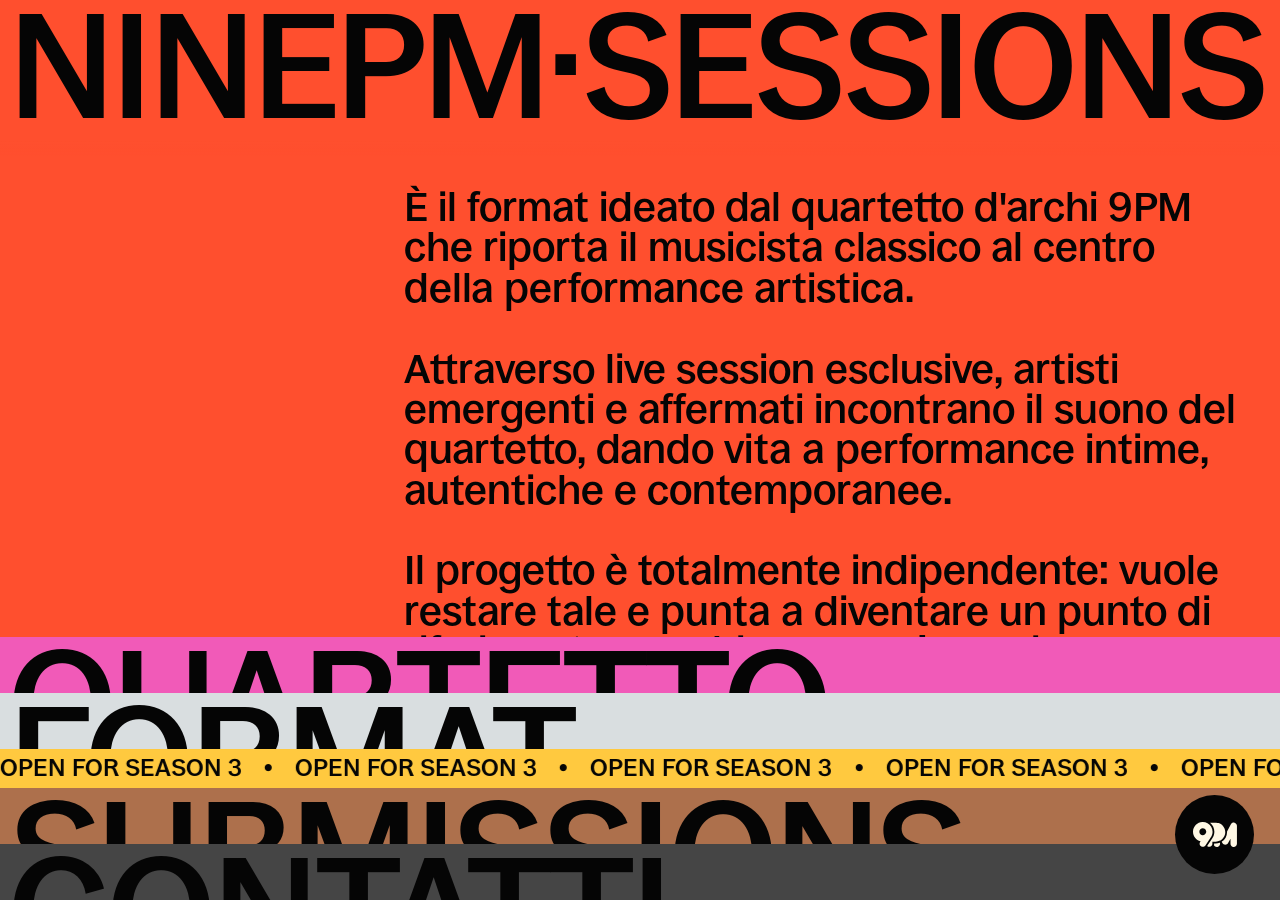
<file: index.html>
<!doctype html>
<html lang="it" data-intro="wait">
  <head>
    <meta charset="utf-8">
    <meta name="viewport" content="width=device-width, initial-scale=1">
    <meta name="theme-color" content="#ff4f2e">
    <title>NINEPMSESSIONS</title>
    <meta
      name="description"
      content="NINEPMSESSIONS: live session con artisti emergenti e affermati accompagnati da un quartetto d'archi."
    >
    <link rel="icon" type="image/x-icon" href="assets/favicon.ico?v=3" sizes="16x16 32x32 48x48 64x64">
    <link rel="icon" type="image/png" href="assets/favicon.png?v=3" sizes="512x512">
    <link rel="icon" type="image/svg+xml" href="assets/favicon.svg?v=3" sizes="any">
    <link rel="stylesheet" href="styles.css?v=20261125-autofill">
      <noscript><style>html[data-intro] .deck > section, html[data-intro] .site-menu { visibility: visible; }</style></noscript>
  </head>
  <body>
    <main class="deck" data-stack-mode="collapse-above" data-scroll-navigation="experimental" data-active="home" aria-label="Navigazione principale a schede">
      <section data-panel="home">
        <h1 class="panel-title">
          <button type="button" aria-expanded="true" aria-controls="content-home">
            <span>NINEPM·SESSIONS</span>
          </button>
        </h1>
        <div id="content-home" class="panel-content">
          <div data-split-row="body">
            <p>
              È il format ideato dal quartetto d'archi 9PM che riporta il
              musicista classico al centro della performance artistica.<br><br>
              Attraverso live session esclusive, artisti emergenti e affermati
              incontrano il suono del quartetto, dando vita a performance
              intime, autentiche e contemporanee.<br><br>
              Il progetto è totalmente indipendente: vuole restare tale e punta
              a diventare un punto di riferimento per chi cerca un’esperienza
              musicale vera, libera e curata.
            </p>
          </div>
        </div>
      </section>

      <section data-panel="quartetto">
        <h2 class="panel-title">
          <button type="button" aria-expanded="false" aria-controls="content-quartetto">
            <span>QUARTETTO</span>
          </button>
        </h2>
        <div id="content-quartetto" class="panel-content">
          <div data-split-row="body">
            <p>
              <span data-dot-line>Amalia Candido (Violino)</span><br>
              <span data-dot-line>Giulia Gentile (Violino)</span><br>
              <span data-dot-line>Lucielis Vasquez (Viola)</span><br>
              <span data-dot-line>Livia De Romanis (Cello)</span><br><br>
              Siamo quattro musiciste con una formazione classica, ma con una
              profonda curiosità per la sperimentazione. Da anni portiamo il
              quartetto d'archi fuori dai contesti abituali, accompagnando
              artisti e nuove scritture sonore.
            </p>
          </div>
          <div data-split-row="ruled">
            <p data-split-title>TEAM DI PRODUZIONE</p>
            <p>
              <span data-dot-line>Luca Capuano e Leonardo Gallo — Colorist</span><br>
              <span data-dot-line>Nicola Farina — Sound Engineer</span><br>
              <span data-dot-line>Chiara Panzera — Editor</span><br>
              <span data-dot-line>Gaetano Roselli — Graphic Designer</span><br><br>
              Ringraziamo anche tutti coloro che a vario titolo e almeno una
              volta ci hanno aiutato a realizzare questo format e tenerlo in
              piedi:
              <span data-dot-inline="outline">Mauro Arduini</span>
              <span data-dot-inline="outline">Gabriele Calanca</span>
            </p>
          </div>
        </div>
      </section>

      <section data-panel="format">
        <h2 class="panel-title">
          <button type="button" aria-expanded="false" aria-controls="content-format">
            <span>FORMAT</span>
          </button>
        </h2>
        <div id="content-format" class="panel-content">
          <div data-split-row="body">
            <p>
              9PM Sessions è una live session acustica, ma prima ancora è un
              momento di ascolto e scambio.<br><br>
              Registriamo tutto all’interno di un appartamento, in uno spazio
              intimo e raccolto per mantenere un senso di autenticità, lo stesso
              che cerchiamo nella musica.<br><br>
              Ogni sessione ospita un artista, invitato o selezionato attraverso
              le candidature, che propone un proprio brano originale, edito o
              inedito.<br><br>
              Insieme al quartetto, il brano prende una nuova forma acustica:
              un estratto o un’esecuzione integrale, secondo la formula concordata.<br><br>
              Non cerchiamo la performance perfetta, ma un momento vero,
              semplice.
            </p>
          </div>
        </div>
      </section>

      <section data-panel="submissions">
        <div
        aria-label="OPEN FOR SEASON 3"
        data-marquee-text="OPEN FOR SEASON 3"
      >
        <div aria-hidden="true"></div>
      </div>
        <h2 class="panel-title">
          <button type="button" aria-expanded="false" aria-controls="content-submissions">
            <span>SUBMISSIONS</span>
          </button>
        </h2>
        <div id="content-submissions" class="panel-content">
          <div data-split-row="body">
            <p>
              Ogni proposta viene valutata in relazione alla compatibilità con
              il format. L’invio non garantisce la partecipazione e una mancata
              selezione non rappresenta un giudizio sul valore del progetto.<br><br>
              Se la proposta è in linea con il format, ti ricontatteremo via
              email per approfondire i dettagli della produzione e le
              condizioni economiche.
            </p>
          </div>
          <div data-split-row="ruled" class="submission-section">
            <p data-split-title>FORM</p>
            <div class="submission-content">
            <!-- Per riaprire: data-submissions-open="true" e rimuovere disabled dal fieldset. -->
            <form id="submission-form" class="submission-form" novalidate data-submissions-open="true" action="https://api.web3forms.com/submit" method="POST">
              <input type="hidden" name="access_key" value="ea11a9a9-e865-4479-946a-2871b2d4c571">
              <input type="hidden" name="subject" value="9PM Sessions — Nuova candidatura">
              <input type="hidden" name="from_name" value="9PM Sessions — Candidature">
              <input type="checkbox" name="botcheck" class="submission-trap" tabindex="-1" aria-hidden="true">
              <fieldset>
                <legend class="submission-sr-only">Proponi il tuo brano</legend>
                <label class="submission-sr-only" for="artist-name">Nome cognome / progetto</label>
                <input id="artist-name" name="name" autocomplete="organization" required maxlength="150" placeholder="Nome cognome / progetto">
                <label class="submission-sr-only" for="artist-email">Email</label>
                <input id="artist-email" name="email" type="email" autocomplete="email" required maxlength="254" placeholder="Email">
                <label class="submission-sr-only" for="artist-phone">Numero telefonico / WhatsApp</label>
                <input id="artist-phone" name="telefono_whatsapp" type="tel" autocomplete="tel" required maxlength="40" placeholder="Numero telefonico / WhatsApp">
                <label class="submission-sr-only" for="song-link">Link d’ascolto — BRANO 1</label>
                <input id="song-link" name="ascolto" type="url" required maxlength="2000" placeholder="Link d’ascolto — BRANO 1">
                <div id="second-song" hidden>
                  <label class="submission-sr-only" for="song-link-2">Link d’ascolto — BRANO 2 (facoltativo)</label>
                  <input id="song-link-2" name="ascolto_2" type="url" maxlength="2000" placeholder="Link d’ascolto — BRANO 2" disabled>
                </div>
                <label class="submission-sr-only" for="artist-project">Raccontaci il progetto</label>
                <textarea id="artist-project" name="progetto" rows="1" required maxlength="3000" placeholder="Raccontaci il progetto"></textarea>
                <div id="other-links">
                  <label class="submission-sr-only" for="artist-links">Altri link</label>
                  <input id="artist-links" name="link_presskit" type="url" maxlength="2000" placeholder="Altri link">
                </div>
                <div id="band-choice" class="submission-field-row submission-choice-row" role="radiogroup" aria-labelledby="band-question" aria-required="true">
                  <span id="band-question" class="submission-choice-question">Sarai accompagnato da altri musicisti?</span>
                  <span class="submission-choice-options">
                    <label><input type="radio" name="accompagnato" value="Sì"><span>Sì</span></label>
                    <label><input type="radio" name="accompagnato" value="No"><span>No</span></label>
                  </span>
                </div>
                <div id="band-details" hidden>
                  <label class="submission-sr-only" for="band-members">Quanti saranno e cosa suoneranno? (max 4 musicisti)</label>
                  <textarea id="band-members" name="accompagnatori" rows="1" maxlength="1000" placeholder="Quanti saranno e cosa suoneranno? (max 4)" disabled></textarea>
                </div>
                <label class="submission-sr-only" for="artist-notes">Note — Esigenze o richieste particolari</label>
                <textarea id="artist-notes" name="note" rows="1" maxlength="3000" placeholder="Note — Esigenze o richieste particolari"></textarea>
                <button type="submit" class="submission-send" disabled>Invia candidatura</button>
              </fieldset>
              <p id="submission-result" class="submission-result" role="status" aria-live="polite" aria-atomic="true"></p>
              <noscript><p>Per inviare la candidatura è necessario attivare JavaScript.</p></noscript>
            </form>
              <aside class="submission-guidelines" aria-labelledby="guidelines-title">
                <h2 id="guidelines-title">Quick Guidelines</h2>
                <div class="guidelines-columns">
                  <div class="guidelines-column">
                    <div><span class="submission-number">01</span> <h3>Cosa proporre</h3> <p>Puoi proporre uno o al massimo due brani originali, editi o inediti. Inserisci un link per ciascun brano, possibilmente a una versione acustica: ci aiuta a capire come potrebbe suonare nella sessione.</p></div>
                    <div><span class="submission-number">02</span> <h3>Il materiale</h3> <p>Presentaci brevemente il progetto e aggiungi i riferimenti utili per farti conoscere: altri ascolti, social e press kit. Assicurati che i link siano accessibili.</p></div>
                    <div><span class="submission-number">03</span> <h3>I musicisti</h3> <p>Puoi partecipare da solo o accompagnato da altri musicisti, fino a un massimo di 4. In questo caso indicaci quanti saranno e cosa suoneranno.</p></div>
                  </div>
                  <div class="guidelines-column">
                    <div><span class="submission-number">04</span> <h3>Strumentazione</h3> <p>La sessione è interamente acustica: non sono ammessi strumenti elettrici o amplificati, come chitarra o basso elettrico. Non prevediamo l’uso della batteria né di sequenze o basi preregistrate, nemmeno sulla voce. Sono ammesse piccole percussioni a mano, come cajon, shaker o tamburello.</p></div>
                    <div><span class="submission-number">05</span> <h3>Note</h3> <p>Usa le note per segnalarci esigenze di pubblicazione, richieste particolari o altre informazioni utili per chi organizza la sessione.</p></div>
                  </div>
                </div>
              </aside>
            </div>
          </div>
        </div>
      </section>
      <section data-panel="colophon">
        <h2 class="panel-title">
          <button type="button" aria-expanded="false" aria-controls="content-colophon">
            <span>CONTATTI</span>
          </button>
        </h2>
        <div id="content-colophon" class="panel-content">
          <div data-split-row="lead" class="submission-section">
            <div class="submission-content collaboration-content">
              <div class="collaboration-form-column">
              <p class="collaboration-intro">Vuoi coinvolgere più artisti, proporre una collaborazione o immaginare qualcosa di diverso insieme a 9PM? Raccontaci la tua idea.</p>
              <form id="collaboration-form" class="submission-form" novalidate data-submissions-open="true" action="https://api.web3forms.com/submit" method="POST">
                <input type="hidden" name="access_key" value="9ce07ff8-1408-4aa0-a78e-c3026e9e3e9d">
                <input type="hidden" name="subject" value="9PM Sessions — Proposta di collaborazione">
                <input type="hidden" name="from_name" value="9PM Sessions — Collaborazioni">
                <input type="checkbox" name="botcheck" class="submission-trap" tabindex="-1" aria-hidden="true">
                <fieldset>
                  <legend class="submission-sr-only">Proposte di collaborazione</legend>
                  <label class="submission-sr-only" for="collab-name">Nome cognome / referente</label>
                  <input id="collab-name" name="name" type="text" autocomplete="name" required maxlength="254" placeholder="Nome cognome / referente">
                  <label class="submission-sr-only" for="collab-organization">Organizzazione / progetto</label>
                  <input id="collab-organization" name="organization" type="text" autocomplete="organization"  maxlength="254" placeholder="Organizzazione / progetto">
                  <label class="submission-sr-only" for="collab-email">Email</label>
                  <input id="collab-email" name="email" type="email" autocomplete="email" required maxlength="254" placeholder="Email">
                  <label class="submission-sr-only" for="collab-phone">Numero telefonico / WhatsApp</label>
                  <input id="collab-phone" name="phone" type="tel" autocomplete="tel" required maxlength="254" placeholder="Numero telefonico / WhatsApp">
                  <label class="submission-sr-only" for="collab-proposal">Raccontaci la tua proposta</label>
                  <textarea id="collab-proposal" name="proposta" rows="1" required maxlength="5000" placeholder="Raccontaci la tua proposta"></textarea>
                  <div id="collab-links-group">
                    <label class="submission-sr-only" for="collab-links">Link utili</label>
                    <input id="collab-links" name="link_utili" type="url" maxlength="2000" placeholder="Link utili">
                  </div>
                  <button type="submit" class="submission-send" disabled>Invia proposta</button>
                </fieldset>
                <p class="submission-result" role="status" aria-live="polite" aria-atomic="true"></p>
                <noscript><p>Per inviare la proposta è necessario attivare JavaScript.</p></noscript>
              </form>
              </div>
            </div>
          </div>
          <footer class="site-footer" aria-label="Contatti e crediti">
            <div class="footer-main">
            <div class="footer-logos">
              <img src="assets/9pm-sessions.svg" alt="9PM Sessions" width="188" height="142">
              <img src="assets/9pm-string-quartet.svg" alt="9PM String Quartet" width="171" height="132">
            </div>
            <div class="footer-information">
              <div>
                <p>Roma, Italia</p>
                <a href="mailto:9pmsessions@gmail.com">9pmsessions@gmail.com</a>
                <p><a href="tel:+393291315294">+39 329 1315294</a> — <span class="keep-together">Giulia Gentile</span></p>
              </div>
                <nav class="footer-socials" aria-label="Social 9PM">
                  <p>IG: <a href="https://www.instagram.com/9pm_sessions/" target="_blank" rel="noopener noreferrer">@9pm_sessions</a></p>
                  <p>YT: <a href="https://www.youtube.com/@9pmSessions" target="_blank" rel="noopener noreferrer">9pmSessions</a></p>
                </nav>
            </div>
            </div>
            <div class="footer-technical">
              <p class="footer-copyright">© 2026 9PM Sessions — Tutti i diritti riservati.</p>
              <p class="footer-design">Disegnato e sviluppato da <a data-design-credit href="https://www.instagram.com/gqetano/" target="_blank" rel="noopener noreferrer">Gaetano Roselli</a></p>
            </div>
          </footer>
        </div>
      </section>
    </main>


    <!-- Menu: il tondo 9PM apre l'elenco delle sezioni. -->
    <nav class="site-menu" data-site-menu aria-label="Sezioni del sito">
      <ul class="site-menu-list" id="site-menu-list">
        <li><button type="button" data-menu-target="home">Home</button></li>
        <li><button type="button" data-menu-target="quartetto">Quartetto</button></li>
        <li><button type="button" data-menu-target="format">Format</button></li>
        <li><button type="button" data-menu-target="submissions" class="site-menu-highlight">Submissions</button></li>
        <li><button type="button" data-menu-target="colophon">Contatti</button></li>
      </ul>
      <button type="button" class="site-menu-toggle" data-site-menu-toggle aria-controls="site-menu-list" aria-expanded="false" aria-label="Apri il menu">
        <img src="assets/9pm_logo.svg" alt="" aria-hidden="true">
      </button>
    </nav>

    <script src="submissions.js?v=form-20261123-2"></script>
    <script src="script.js?v=20261123-intro"></script>
    <script data-goatcounter="https://9pmsessions.goatcounter.com/count"
            async src="https://gc.zgo.at/count.js"></script>
  </body>
</html>
</file>
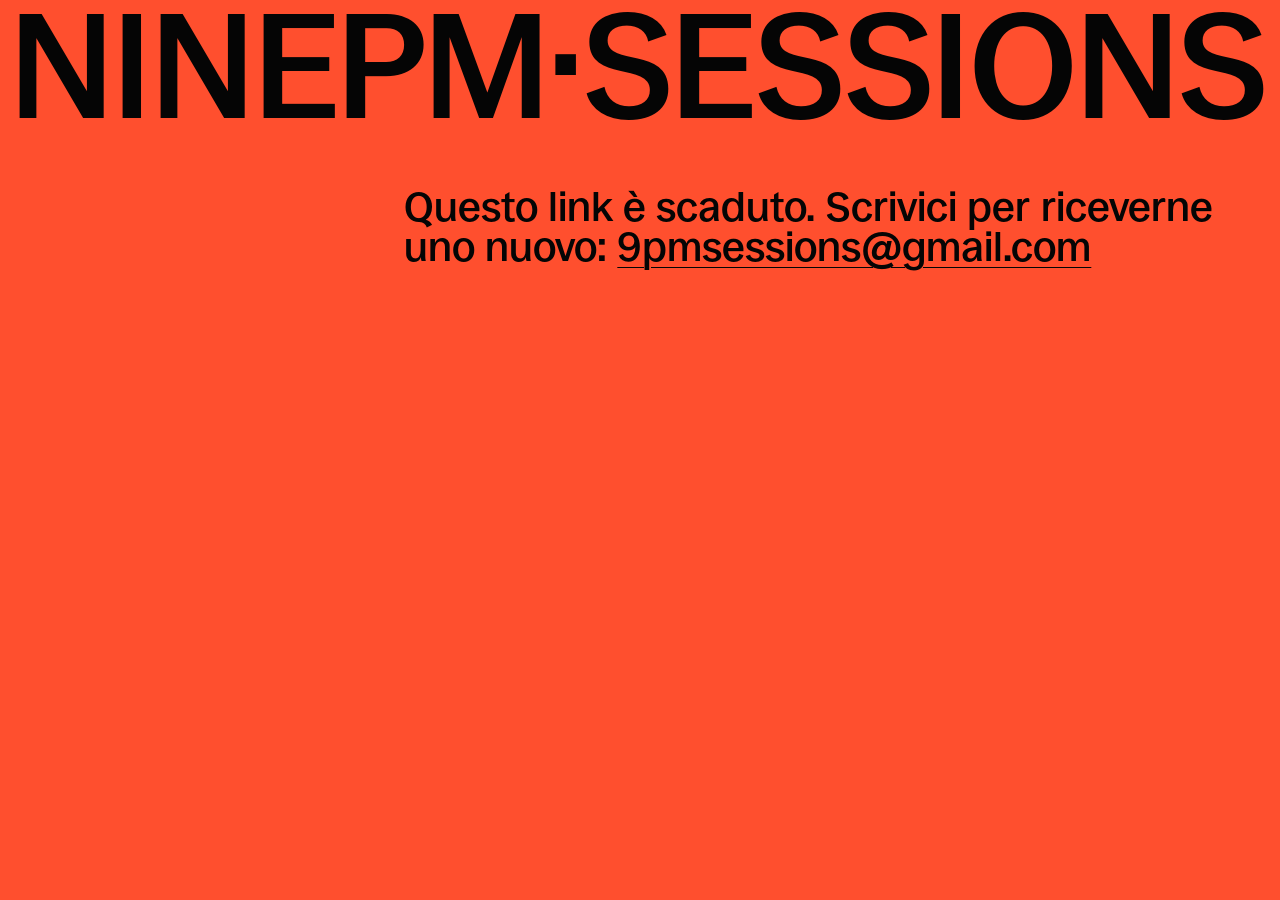
<file: contributo-4tlwp7/index.html>
<!doctype html>
<html data-intro="wait" lang="it">
  <head>
    <meta charset="utf-8">
    <meta name="viewport" content="width=device-width, initial-scale=1">
    <meta name="theme-color" content="#ff4f2e">
    <!-- Side B: pagina riservata, non collegata dal sito e da non indicizzare. -->
    <meta name="robots" content="noindex, nofollow, noarchive">
    <title>NINEPMSESSIONS — Side B</title>
    <link rel="icon" type="image/x-icon" href="../assets/favicon.ico?v=3" sizes="16x16 32x32 48x48 64x64">
    <link rel="icon" type="image/png" href="../assets/favicon.png?v=3" sizes="512x512">
    <link rel="icon" type="image/svg+xml" href="../assets/favicon.svg?v=3" sizes="any">
    <link rel="stylesheet" href="../styles.css?v=20261125-autofill">
    <link rel="stylesheet" href="../agenda.css?v=20261125-caricamento">
    <style>
      /* Side B: stesso meccanismo del sito (styles.css + script.js), sezioni e colori propri. */
      /* Home nell'arancione del sito; le altre in scala di grigi, dal più chiaro al più scuro. */
      .side-b {
        --contributo-row: calc(var(--closed-row) + var(--contributo-banner-height, 0px));
        --agenda-row: calc(var(--closed-row) + var(--agenda-banner-height, 0px));
        --liberatorie-row: calc(var(--closed-row) + var(--liberatorie-banner-height, 0px));
        grid-template-rows:
          var(--home-row)
          var(--contributo-row)
          var(--agenda-row)
          var(--liberatorie-row);
      }
      .side-b[data-active="contributo"] { --contributo-row: 1fr; }
      .side-b[data-active="agenda"] { --agenda-row: 1fr; }
      .side-b[data-active="liberatorie"] { --liberatorie-row: 1fr; }
      .side-b [data-panel="contributo"] { --panel-color: #d4d4d4; }
      .side-b [data-panel="agenda"] { --panel-color: #b1b1b1; }
      .side-b [data-panel="liberatorie"] { --panel-color: #8f8f8f; }
      .side-b:not([data-panel-drag]):not([data-active="contributo"]):has([data-panel="contributo"]:not([data-peek-dismissed]) > .panel-title > button:focus-visible) { --contributo-row: calc(var(--peek-row) + var(--contributo-banner-height, 0px)); }
      .side-b:not([data-panel-drag]):not([data-active="agenda"]):has([data-panel="agenda"]:not([data-peek-dismissed]) > .panel-title > button:focus-visible) { --agenda-row: calc(var(--peek-row) + var(--agenda-banner-height, 0px)); }
      .side-b:not([data-panel-drag]):not([data-active="liberatorie"]):has([data-panel="liberatorie"]:not([data-peek-dismissed]) > .panel-title > button:focus-visible) { --liberatorie-row: calc(var(--peek-row) + var(--liberatorie-banner-height, 0px)); }
      @media (hover: hover) {
        .side-b:not([data-panel-drag]):not([data-active="contributo"]):has([data-panel="contributo"]:not([data-peek-dismissed]):hover) { --contributo-row: calc(var(--peek-row) + var(--contributo-banner-height, 0px)); }
        .side-b:not([data-panel-drag]):not([data-active="agenda"]):has([data-panel="agenda"]:not([data-peek-dismissed]):hover) { --agenda-row: calc(var(--peek-row) + var(--agenda-banner-height, 0px)); }
        .side-b:not([data-panel-drag]):not([data-active="liberatorie"]):has([data-panel="liberatorie"]:not([data-peek-dismissed]):hover) { --liberatorie-row: calc(var(--peek-row) + var(--liberatorie-banner-height, 0px)); }
      }

      .offer-small { font-size: var(--form-font-size); line-height: 1.2; }
      .offer-package { grid-column: 2; min-width: 0; }
      /* Pacchetto: frase, voci, prezzo in grande a destra, note in fondo. */
      .offer-intro { margin: 0.35em 0 0.9rem; }
      .offer-price { margin: 1rem 0 0; line-height: 1; text-align: right; white-space: nowrap; }
      .offer-list { margin: 0; padding: 0; list-style: none; border-top: 1px solid currentColor; }
      .offer-list > div, .offer-list > li {
        display: grid;
        grid-template-columns: minmax(0, 42fr) minmax(0, 58fr);
        column-gap: 0.75rem;
        padding: 0.45rem 0;
        border-bottom: 1px solid currentColor;
      }
      .offer-list dt, .offer-list .offer-muted { opacity: var(--form-muted-opacity); }
      .offer-list dd { margin: 0; }
      .offer-notes { margin: clamp(3rem, 8vw, 6rem) 0 0; }
      .offer-notes p { margin: 0; }
      .offer-notes p + p { margin-top: 0.6rem; }
      .offer-photos {
        grid-column: 2;
        display: grid;
        grid-template-columns: repeat(3, minmax(0, 1fr));
        gap: 0.75rem;
        margin: 0;
      }
      .offer-photos > * {
        aspect-ratio: 4 / 5;
        margin: 0;
        display: grid;
        place-items: center;
        border: 1px solid currentColor;
        text-align: center;
      }
      .offer-photos img { width: 100%; height: 100%; object-fit: cover; border: 0; }
      /* Link non valido o scaduto: la home del Side B da sola, tutta arancione. */
      .side-b-expired { grid-template-rows: 1fr; }
      .side-b-expired[hidden] { display: none; }
      .panel-content a { color: inherit; text-underline-offset: 0.15em; text-decoration-thickness: 1px; }

      @media (max-width: 720px) {
        .offer-package, .offer-photos { grid-column: auto; }
        .offer-photos { grid-template-columns: repeat(2, minmax(0, 1fr)); }
      }
    </style>
      <noscript><style>html[data-intro] .deck > section, html[data-intro] .site-menu { visibility: visible; }</style></noscript>
  </head>
  <body>
    <!-- Il contenuto del Side B è cifrato (tools/side-b.mjs): si apre solo con la
         chiave nel link (#chiave) e fino alla scadenza. Altrimenti resta questo avviso. -->
    <main class="deck side-b side-b-expired" data-side-b-gate hidden data-scroll-navigation="experimental" data-active="home" aria-label="Link scaduto">
      <section data-panel="home">
        <h1 class="panel-title">
          <button type="button" aria-expanded="true" aria-controls="content-home">
            <span>NINEPM·SESSIONS</span>
          </button>
        </h1>
        <div id="content-home" class="panel-content">
          <div data-split-row="body">
            <p>
              Questo link è scaduto. Scrivici per riceverne uno nuovo:
              <a href="mailto:9pmsessions@gmail.com">9pmsessions@gmail.com</a>
            </p>
          </div>
        </div>
      </section>
    </main>
    <!-- side-b:payload -->
    <script type="application/octet-stream" id="side-b-payload">cc68jZPEa7gVtrwb.[base64]</script>
    <!-- /side-b:payload -->

    <script>
      (async function () {
        const gate = document.querySelector("[data-side-b-gate]");
        const bytes = (text) => Uint8Array.from(atob(text.replace(/-/g, "+").replace(/_/g, "/")), (c) => c.charCodeAt(0));
        const load = (src) => new Promise((resolve, reject) => {
          const script = document.createElement("script");
          script.src = src;
          script.onload = resolve;
          script.onerror = reject;
          document.body.append(script);
        });
        // Link non valido: si mostra la home "link scaduto", con lo stesso script del sito.
        const closed = () => {
          gate.hidden = false;
          load("../script.js?v=20261123-intro");
        };
        try {
          const key = location.hash.slice(1);
          const block = document.getElementById("side-b-payload");
          if (!/^[0-9a-f]{64}$/i.test(key) || !block || !window.crypto || !crypto.subtle) return closed();
          const [iv, data] = block.textContent.trim().split(".").map(bytes);
          const raw = Uint8Array.from(key.match(/../g), (pair) => parseInt(pair, 16));
          const cryptoKey = await crypto.subtle.importKey("raw", raw, "AES-GCM", false, ["decrypt"]);
          const plain = await crypto.subtle.decrypt({ name: "AES-GCM", iv }, cryptoKey, data);
          const payload = JSON.parse(new TextDecoder().decode(plain));
          const today = new Date();
          const todayKey = `${today.getFullYear()}-${String(today.getMonth() + 1).padStart(2, "0")}-${String(today.getDate()).padStart(2, "0")}`;
          if (todayKey > payload.expires) return closed();
          const template = document.createElement("template");
          template.innerHTML = payload.html;
          // Gli script dentro il contenuto vanno ricreati per essere eseguiti.
          template.content.querySelectorAll("script").forEach((old) => {
            const fresh = document.createElement("script");
            fresh.textContent = old.textContent;
            old.replaceWith(fresh);
          });
          gate.replaceWith(template.content);
          await load("../script.js?v=20261123-intro");
          await load("../agenda.js?v=20261125-caricamento");
        } catch (error) {
          closed();
        }
      })();
    </script>
    <script data-goatcounter="https://9pmsessions.goatcounter.com/count"
            async src="https://gc.zgo.at/count.js"></script>
  </body>
</html>
</file>
<file: styles.css>
@font-face {
  font-family: "Ronzino";
  src: url("assets/fonts/Ronzino-Medium.woff2") format("woff2");
  font-style: normal;
  font-weight: 500;
  font-display: swap;
}

:root {
  --black: #050505;
  --home: #ff4f2e;
  --quartetto: #f15ab8;
  --format: #d9dee0;
  --submissions: #ad704c;
  --label-size: 10vw;
  --strip-ratio: 0.37;
  --strip-height: calc(var(--label-size) * var(--strip-ratio));
  --peek-height: calc(var(--label-size) * 0.88);
  --marquee-height: clamp(1.35rem, calc(var(--label-size) * 0.32), 2.45rem);
  --marquee-duration: 40000ms;
  --content-top: calc(var(--label-size) * 1.24);
  --content-font-size: clamp(1.279rem, calc(var(--label-size) * 0.39), 2.574rem);
  --content-left: 20px;
  --content-width: calc(100vw - 40px);
  --split-gap: 20px;
  --split-left: 30fr;
  --split-right: 70fr;
  --title-margin: clamp(0.224rem, 0.6vw, 0.52rem);
  --title-padding-bottom: calc(var(--title-margin) * 1.6);
  --title-line-height: 0.78;
  --title-fade-height: clamp(1rem, calc(var(--label-size) * 0.12), 2rem);
  --ease: cubic-bezier(0.16, 1, 0.3, 1);
  --panel-duration: 700ms;
  --form-font-size: clamp(1rem, 1.35vw, 1.2rem);
  --form-muted-opacity: 0.5;
}

* {
  box-sizing: border-box;
  scrollbar-width: none;
}

*::-webkit-scrollbar {
  display: none;
}

html {
  background: var(--home);
  height: 100%;
  overscroll-behavior: none;
}

body {
  --page-background: var(--home);

  height: 100%;
  overscroll-behavior: none;

  margin: 0;
  background: var(--page-background);
  color: var(--black);
  font-family: "Ronzino", Arial, Helvetica, sans-serif;
  font-kerning: normal;
  font-variant-ligatures: common-ligatures contextual discretionary-ligatures;
  font-feature-settings:
    "kern" 1,
    "liga" 1,
    "clig" 1,
    "calt" 1,
    "dlig" 1;
  text-rendering: optimizeLegibility;
  overflow: hidden;
}

button {
  font: inherit;
}

.deck {
  --closed-row: calc(var(--strip-height) + 0rem);
  --peek-row: calc(var(--peek-height) + 0rem);
  --home-row: calc(var(--closed-row) + var(--home-banner-height, 0px));
  --quartetto-row: calc(var(--closed-row) + var(--quartetto-banner-height, 0px));
  --format-row: calc(var(--closed-row) + var(--format-banner-height, 0px));
  --submissions-row: calc(var(--closed-row) + var(--submissions-banner-height, 0px));
  --colophon-row: calc(var(--closed-row) + var(--colophon-banner-height, 0px));

  display: grid;
  grid-template-rows:
    var(--home-row)
    var(--quartetto-row)
    var(--format-row)
    var(--submissions-row)
    var(--colophon-row);
  height: 100svh;
  min-height: 22rem;
  overflow: hidden;
  overscroll-behavior: none;
  background: var(--page-background);
  transition: grid-template-rows var(--panel-duration) var(--ease);
  will-change: grid-template-rows;
}

.deck[data-active="home"] {
  --home-row: 1fr;
}

.deck[data-active="quartetto"] {
  --quartetto-row: 1fr;
}

.deck[data-active="format"] {
  --format-row: 1fr;
}

.deck[data-active="submissions"] {
  --submissions-row: 1fr;
}

.deck[data-active="colophon"] {
  --colophon-row: 1fr;
}

.deck:not([data-panel-drag]):not([data-active="home"]):has([data-panel="home"]:not([data-peek-dismissed]) > .panel-title > button:focus-visible) {
  --home-row: calc(var(--peek-row) + var(--home-banner-height, 0px));
}

.deck:not([data-panel-drag]):not([data-active="quartetto"]):has([data-panel="quartetto"]:not([data-peek-dismissed]) > .panel-title > button:focus-visible) {
  --quartetto-row: calc(var(--peek-row) + var(--quartetto-banner-height, 0px));
}

.deck:not([data-panel-drag]):not([data-active="format"]):has([data-panel="format"]:not([data-peek-dismissed]) > .panel-title > button:focus-visible) {
  --format-row: calc(var(--peek-row) + var(--format-banner-height, 0px));
}

.deck:not([data-panel-drag]):not([data-active="submissions"]):has([data-panel="submissions"]:not([data-peek-dismissed]) > .panel-title > button:focus-visible) {
  --submissions-row: calc(var(--peek-row) + var(--submissions-banner-height, 0px));
}

.deck:not([data-panel-drag]):not([data-active="colophon"]):has([data-panel="colophon"]:not([data-peek-dismissed]) > .panel-title > button:focus-visible) {
  --colophon-row: calc(var(--peek-row) + var(--colophon-banner-height, 0px));
}

.deck[data-submission-nudge="true"] > [data-panel="submissions"] {
  z-index: 4;
  height: calc(100% + var(--submission-nudge-height, 0px));
  transform: translateY(calc(-1 * var(--submission-nudge-height, 0px)));
  overflow: hidden;
  will-change: height, transform;
}
/* Il colophon resta sopra Submissions: copre il filetto anti-fessura (che altrimenti
   finirebbe sul suo titolo come una barretta marrone) senza riaprire la fessura. */
.deck[data-submission-nudge="true"] > [data-panel="colophon"] { z-index: 5; }
.deck[data-submission-nudge="true"] #content-submissions { visibility: hidden; }

.deck > section {
  overflow-anchor: none;
  position: relative;
  min-height: 0;
  overflow: hidden;
  overscroll-behavior: none;
  background: var(--panel-color);
  /* Le altezze delle sezioni non sono sempre a pixel interi: tra una sezione e la
     successiva poteva restare una riga sottile del fondo arancione. Il colore della
     sezione scende di qualche pixel sotto la successiva e copre la fessura. */
  box-shadow: 0 3px 0 0 var(--panel-color);
}

.deck > section:has(> .panel-title > button[aria-expanded="true"]) {
  overflow-x: hidden;
  overflow-y: auto;
  overscroll-behavior-y: none;
}

/* Barra di scorrimento della sezione aperta: disegnata da script.js
   (updateScrollBar), mostra dove ci si trova e quando il testo è finito. */
.scroll-bar {
  position: sticky;
  top: var(--scroll-bar-top, 0px);
  z-index: 2;
  height: 0;
  pointer-events: none;
  opacity: 0;
  transition: opacity 420ms var(--ease);
}

/* Compare solo mentre si scorre, quando si apre la sezione o col mouse
   vicino al bordo destro; poi sparisce da sola (data-awake, da script.js). */
.deck > section:has(> .panel-title > button[aria-expanded="true"]) > .scroll-bar[data-visible="true"][data-awake="true"] {
  opacity: 1;
  transition-duration: 120ms;
}

.scroll-bar > span {
  position: absolute;
  top: 0;
  right: 5px;
  width: 10px;
  height: var(--scroll-bar-track, 0px);
  background: linear-gradient(currentColor, currentColor) center / 1px 100% no-repeat;
}

.scroll-bar > span::after {
  content: "";
  position: absolute;
  top: 0;
  right: 0;
  left: 0;
  /* Durante il rimbalzo di fine testo la barra si schiaccia contro il bordo,
     come su iPhone: --scroll-bar-squash la accorcia, --scroll-bar-squash-shift
     la tiene attaccata al fondo (da script.js). */
  height: calc(var(--scroll-bar-thumb, 0px) - var(--scroll-bar-squash, 0px));
  background: currentColor;
  transform: translateY(calc(var(--scroll-bar-offset, 0px) + var(--scroll-bar-squash-shift, 0px)));
}

[data-panel="home"] {
  --panel-color: var(--home);
}

[data-panel="quartetto"] {
  --panel-color: var(--quartetto);
}

[data-panel="format"] {
  --panel-color: var(--format);
}

[data-panel="submissions"] {
  --panel-color: var(--submissions);
}

[data-panel="colophon"] {
  --panel-color: #454545;
}

/* Il titolo è un vero heading (h1 per NINEPM·SESSIONS, h2 per le sezioni);
   il bottone al suo interno apre e chiude la sezione. */
.deck > section > .panel-title {
  position: sticky;
  top: var(--panel-banner-height, 0px);
  z-index: 2;
  display: block;
  margin: 0;
  font: inherit;
}

.deck > section > .panel-title > button {
  position: relative;
  display: block;
  width: 100%;
  margin: 0;
  padding: 0;
  border: 0;
  color: inherit;
  background: var(--panel-color);
  text-align: left;
  cursor: pointer;
  /* Il titolo si clicca ma non si seleziona: niente evidenziazione al doppio clic o al tocco. */
  user-select: none;
  -webkit-user-select: none;
  -webkit-tap-highlight-color: transparent;
  touch-action: manipulation;
}

.deck > section > .panel-title > button:focus-visible {
  outline: 0.18rem solid var(--black);
  outline-offset: -0.28rem;
}

.deck > section > .panel-title > button[aria-expanded="true"]::after {
  content: "";
  position: absolute;
  right: 0;
  bottom: calc(-1 * var(--title-fade-height));
  left: 0;
  height: var(--title-fade-height);
  pointer-events: none;
  background: linear-gradient(
    to bottom,
    var(--panel-color) 0%,
    var(--panel-color) 18%,
    transparent 100%
  );
}

.deck > section > .panel-title > button > span {
  display: inline-block;
  max-width: none;
  overflow: visible;
  padding: var(--title-margin) var(--title-margin) var(--title-padding-bottom);
  color: inherit;
  font-size: var(--label-size);
  font-weight: 500;
  letter-spacing: -0.02em;
  line-height: var(--title-line-height);
  text-transform: uppercase;
  white-space: nowrap;
}

.panel-content {
  position: relative;
  z-index: 1;
  width: var(--content-width);
  margin-top: max(
    0rem,
    calc(
      var(--content-top) - (var(--label-size) * var(--title-line-height)) -
        var(--title-margin) - var(--title-padding-bottom)
    )
  );
  margin-left: var(--content-left);
  overflow: visible;
  padding-right: 0.35rem;
  padding-bottom: 1rem;
  font-size: var(--content-font-size);
  font-weight: 500;
  letter-spacing: 0;
  line-height: 0.98;
  pointer-events: none;
}

/* "~" e non "+": tra titolo e contenuto c'è la barra di scorrimento. */
.deck > section > .panel-title:has(> button[aria-expanded="true"]) ~ .panel-content {
  pointer-events: auto;
}

#content-quartetto [data-dot-line] {
  display: inline-grid;
  grid-template-columns: 1cap minmax(0, 1fr);
  column-gap: 0.18em;
  align-items: baseline;
  width: 100%;
  vertical-align: baseline;
}

#content-quartetto [data-dot-inline] {
  display: inline-grid;
  grid-template-columns: 1cap auto;
  column-gap: 0.18em;
  align-items: baseline;
  white-space: nowrap;
}

#content-quartetto [data-dot-line]::before,
#content-quartetto [data-dot-inline]::before {
  content: "";
  width: 1cap;
  height: 1cap;
  border-radius: 50%;
  background: currentColor;
}

#content-quartetto [data-dot-inline="outline"]::before {
  border: 1px solid currentColor;
  background: transparent;
}

.panel-content > [data-split-row] {
  display: grid;
  grid-template-columns: minmax(0, var(--split-left)) minmax(0, var(--split-right));
  align-items: start;
  column-gap: var(--split-gap);
  margin-top: 0;
}

.panel-content > [data-split-row="body"] > p {
  grid-column: 2;
}

.panel-content > [data-split-row] + [data-split-row] {
  margin-top: 1.05em;
}

.panel-content > [data-split-row="ruled"] {
  padding-top: 0.16em;
  border-top: 1px solid currentColor;
}

.panel-content > [data-split-row] + [data-split-row="ruled"] {
  margin-top: 1.65em;
}

.panel-content > [data-split-row] > p {
  margin: 0;
}

.panel-content [data-split-title] {
  text-transform: uppercase;
}

[data-marquee-text] {
  position: sticky;
  top: 0;
  flex-shrink: 0;
  z-index: 3;
  display: flex;
  align-items: center;
  width: 100%;
  height: var(--marquee-height);
  overflow: hidden;
  color: var(--black);
  background: #FFC93F;
  font-size: clamp(0.95rem, calc(var(--label-size) * 0.18), 1.55rem);
  font-weight: 500;
  line-height: 1;
  text-transform: none;
  white-space: nowrap;
}

[data-marquee-text] > div {
  display: flex;
  width: max-content;
  animation: submission-marquee var(--marquee-duration) linear infinite;
  will-change: transform;
}

[data-marquee-text] > div > span {
  display: flex;
  flex: 0 0 auto;
  align-items: center;
}

[data-marquee-text] > div > span > span {
  display: inline-block;
  padding-right: 0.85em;
}

/* La traccia contiene due copie identiche del testo: spostarla di metà della sua
   larghezza riporta esattamente al punto di partenza, quindi il giro non ha giunture.
   Niente misure da JavaScript dentro l'animazione (Safari non le aggiorna). */
@keyframes submission-marquee {
  from {
    transform: translate3d(0, 0, 0);
  }

  to {
    transform: translate3d(-50%, 0, 0);
  }
}

/* Submission: solo le differenze necessarie rispetto alla griglia comune. */
.submission-guidelines,
.submission-form {
  min-width: 0;
  font-size: var(--form-font-size);
  line-height: 1.1;
}
.submission-content { grid-column: 2; min-width: 0; }
.submission-guidelines { margin-top: clamp(3rem, 6vw, 5rem); }
.submission-guidelines h2 { margin: 0 0 1.4rem; font: inherit; }
.guidelines-columns {
  display: grid;
  grid-template-columns: repeat(2, minmax(0, 1fr));
  gap: 1rem;
}
.guidelines-column { min-width: 0; }
.guidelines-column > div + div { margin-top: 1.4rem; }
.submission-number,
.submission-guidelines h3 {
  display: inline;
  margin: 0;
  font: inherit;
}
.submission-number::after { content: " —"; }
.submission-guidelines p { margin: 0; }
.submission-form fieldset { min-width: 0; margin: 0; padding: 0; border: 0; }
.submission-form fieldset:disabled { opacity: 0.55; }
.submission-trap,
.submission-sr-only {
  position: absolute !important;
  width: 1px;
  height: 1px;
  margin: -1px;
  padding: 0;
  border: 0;
  overflow: hidden;
  clip-path: inset(50%);
  white-space: nowrap;
}

/* Il filetto appartiene alla riga, mai ai controlli o al loro focus. */
.submission-field-row {
  position: relative;
  display: flex;
  align-items: flex-end;
  gap: 0.6rem;
}
.submission-field-row::after {
  content: "";
  position: absolute;
  right: 0;
  bottom: 0;
  left: 0;
  height: 1px;
  background: var(--black);
  pointer-events: none;
}
.submission-field-row > input,
.submission-field-row > textarea {
  display: block;
  flex: 1 1 0;
  appearance: none;
  width: 0;
  min-width: 0;
  height: 1.5em;
  min-height: 1.5em;
  margin: 0;
  padding: 0.15em 0 0;
  border: 0;
  border-radius: 0;
  outline: none;
  box-shadow: none;
  background: transparent;
  color: inherit;
  font: inherit;
  line-height: 1.2;
  scroll-margin-top: calc(var(--label-size) + 2rem);
}
.submission-field-row > textarea {
  resize: none;
  overflow: hidden;
  white-space: pre-wrap;
  overflow-wrap: anywhere;
}
/* Il primo campo parte alla stessa altezza del testo introduttivo di Collab. */
.submission-form fieldset > .submission-field-row:first-of-type > input {
  height: 1.1em;
  min-height: 1.1em;
  padding-top: 0;
  line-height: 1.1;
}

/* Compilazione automatica del browser: niente sfondo colorato, il testo resta
   del colore della sezione. */
.submission-field-row > input:-webkit-autofill,
.submission-field-row > input:-webkit-autofill:hover,
.submission-field-row > input:-webkit-autofill:focus {
  -webkit-text-fill-color: inherit;
  caret-color: currentColor;
  -webkit-box-shadow: 0 0 0 1000px transparent inset;
  transition: background-color 600000s 0s, color 600000s 0s;
}
.submission-field-row > input:autofill {
  background: transparent;
  color: inherit;
  transition: background-color 600000s 0s, color 600000s 0s;
}

.submission-field-row > input::placeholder,
.submission-field-row > textarea::placeholder {
  color: inherit;
  opacity: var(--form-muted-opacity);
}
.submission-field-error {
  flex: 0 0 auto;
  max-width: 48%;
  margin: 0;
  padding: 0 0 0.15em;
  font-size: inherit;
  line-height: 1.2;
  text-align: right;
}
/* Domanda Sì/No: stessa riga e filetto dei campi, opzioni come testo. */
.submission-choice-row {
  padding: 0.15em 0 0;
  line-height: 1.2;
}
.submission-choice-question {
  flex: 1 1 auto;
  min-width: 0;
  opacity: var(--form-muted-opacity);
}
.submission-choice-row:has(input:checked) .submission-choice-question { opacity: 1; }
.submission-choice-options { display: inline-flex; gap: 0.9em; }
.submission-choice-options label { position: relative; cursor: pointer; }
.submission-choice-options input {
  position: absolute;
  inset: 0;
  width: 100%;
  height: 100%;
  margin: 0;
  opacity: 0;
  cursor: pointer;
}
.submission-choice-options span { opacity: var(--form-muted-opacity); }
.submission-choice-options input:checked + span {
  opacity: 1;
  text-decoration: underline;
  text-underline-offset: 0.18em;
}
.submission-choice-options input:focus-visible + span { outline: 2px solid currentColor; outline-offset: 3px; }
#band-details[hidden],
.submission-field-error[hidden],
#second-song[hidden] { display: none; }
.submission-audio-row { gap: 0.35em; }
.submission-song-toggle {
  flex: 0 0 1.25em;
  width: 1.25em;
  margin: 0;
  padding: 0 0 0.15em;
  border: 0;
  background: transparent;
  color: inherit;
  font: inherit;
  line-height: 1.2;
  text-align: center;
  opacity: var(--form-muted-opacity);
  cursor: pointer;
}
.submission-song-toggle:disabled { visibility: hidden; }
.submission-notes-info {
  display: inline-grid;
  flex: 0 0 auto;
  place-items: center;
  width: 1.2em;
  height: 1.2em;
  margin: 0 0 0.28em;
  padding: 0;
  border: 1px solid currentColor;
  border-radius: 50%;
  color: inherit;
  background: transparent;
  font: inherit;
  font-size: 0.7em;
  line-height: 1;
  opacity: var(--form-muted-opacity);
  cursor: pointer;
}

.submission-notes-help {
  margin: 0.65rem 0 1rem;
  font-size: 0.8em;
  line-height: 1.3;
}
.submission-send {
  display: block;
  width: auto;
  margin-top: 0.8rem;
  padding: 0.5rem 0;
  border: 0;
  background: transparent;
  color: inherit;
  font: inherit;
  text-align: left;
  text-transform: uppercase;
  cursor: pointer;
}
.submission-send::after {
  content: "";
  display: inline-block;
  width: 0.8em;
  height: 0.8em;
  margin-left: 0.3em;
  vertical-align: -0.04em;
  background: currentColor;
  mask: url("data:image/svg+xml,%3Csvg xmlns='http://www.w3.org/2000/svg' viewBox='0 0 24 24'%3E%3Cpath d='M5 19 19 5M5 5h14v14' fill='none' stroke='black' stroke-width='2' stroke-linecap='square'/%3E%3C/svg%3E") center / contain no-repeat;
}
.submission-form[aria-busy="true"] .submission-send::after { display: none; }
.submission-send:not(:disabled):hover {
  text-decoration: underline;
  text-underline-offset: 0.18em;
}
.submission-send:disabled { cursor: not-allowed; }
.submission-send:focus-visible,
.submission-song-toggle:focus-visible,
.submission-notes-info:focus-visible { outline: 2px solid currentColor; outline-offset: 5px; }
.submission-result { margin: 0; padding: 1rem 0; border-top: 1px solid currentColor; line-height: 1.35; }
.submission-result:empty { display: none; }

.collaboration-content { min-width: 0; font-size: var(--form-font-size); line-height: 1.1; }
.collaboration-form-column { min-width: 0; }
.collaboration-intro { margin: 0 0 1.4rem; }

.site-footer {
  color: var(--black);
  font-size: 0.875rem;
  line-height: 1.25;
  overflow-wrap: anywhere;
}
.footer-main,
.footer-technical {
  display: grid;
  grid-template-columns: minmax(0, 40fr) minmax(0, 34fr) minmax(0, 26fr);
  column-gap: var(--split-gap);
}
.footer-main { align-items: end; }
.footer-logos { display: flex; align-items: flex-end; gap: clamp(2rem, 6vw, 7rem); }
.footer-logos img {
  display: block;
  width: auto;
  height: clamp(3rem, 5vw, 4.5rem);
  max-width: 40%;
  object-fit: contain;
}
.footer-information { display: contents; }
.footer-main > *, .footer-technical > *,
.footer-information > * { min-width: 0; }
.site-footer p { margin: 0; }
.site-footer a { color: inherit; text-decoration: none; text-underline-offset: 0.15em; text-decoration-thickness: 1px; }
.site-footer a:hover, .site-footer a:focus-visible { text-decoration: underline; }
.site-footer a:focus-visible { outline: 1px solid currentColor; outline-offset: 4px; }
.footer-technical {
  margin-top: 1.5rem;
  padding-top: 0.75rem;
  border-top: 1px solid rgb(5 5 5 / 35%);
  font-size: inherit;
  line-height: inherit;
  align-items: start;
}
.footer-copyright { grid-column: 2; }
.footer-design { grid-column: 3; }
[data-design-credit],
.keep-together { white-space: nowrap; }
.footer-socials { display: flex; flex-direction: column; align-items: flex-start; gap: 0; margin: 0; }

[data-panel="colophon"] {
  display: flex;
  flex-direction: column;
  color: var(--black);
}
.deck > [data-panel="colophon"] > .panel-title { flex: 0 0 auto; }
/* Get in touch parte come il testo delle altre schede; loghi e crediti stanno in fondo
   (l'altezza minima la fissa script.js, così si muovono con la scheda). */
#content-colophon {
  display: flex;
  flex: 0 0 auto;
  flex-direction: column;
  padding-bottom: 0.75rem;
}
#content-colophon > .site-footer {
  margin-top: auto;
  padding-top: clamp(2rem, 4vw, 4rem);
}

@media (hover: hover) {
  .deck:not([data-panel-drag]):not([data-active="home"]):has([data-panel="home"]:not([data-peek-dismissed]):hover) {
    --home-row: calc(var(--peek-row) + var(--home-banner-height, 0px));
  }
  .deck:not([data-panel-drag]):not([data-active="quartetto"]):has([data-panel="quartetto"]:not([data-peek-dismissed]):hover) {
    --quartetto-row: calc(var(--peek-row) + var(--quartetto-banner-height, 0px));
  }
  .deck:not([data-panel-drag]):not([data-active="format"]):has([data-panel="format"]:not([data-peek-dismissed]):hover) {
    --format-row: calc(var(--peek-row) + var(--format-banner-height, 0px));
  }
  .deck:not([data-panel-drag]):not([data-active="submissions"]):has([data-panel="submissions"]:not([data-peek-dismissed]):hover) {
    --submissions-row: calc(var(--peek-row) + var(--submissions-banner-height, 0px));
  }
  .deck:not([data-panel-drag]):not([data-active="colophon"]):has([data-panel="colophon"]:not([data-peek-dismissed]):hover) {
    --colophon-row: calc(var(--peek-row) + var(--colophon-banner-height, 0px));
  }
}

@media (min-width: 1200px) {
  .submission-content {
    display: grid;
    grid-template-columns: repeat(2, minmax(0, 1fr));
    align-items: start;
    gap: var(--split-gap);
  }
  .submission-content > .submission-guidelines { margin-top: 0; }
}

@media (max-width: 720px) {
  :root {
    --strip-ratio: 0.6;
    /* +8px: su uno schermo da iPhone 12 la scheda sotto taglia il testo nell'interlinea,
       non in cima alle lettere. */
    --content-top: calc(var(--label-size) * 1.24 + clamp(12rem, 60vw, 18rem) + 8px);
    --title-margin: clamp(0.18rem, 0.95vw, 0.35rem);
    --title-padding-bottom: var(--title-margin);
    --title-line-height: 0.86;
    --marquee-height: clamp(1.4rem, 6vw, 1.7rem);
    --content-font-size: clamp(1.4365rem, 7.098vw, 1.69rem);
    --form-font-size: 1.1rem;
  }

  .deck {
    min-height: 20rem;
  }

  .deck > section {
    --content-left: 0.3rem;
    --content-width: calc(100vw - 0.6rem);
  }

  .panel-content > [data-split-row] {
    grid-template-columns: 1fr;
    row-gap: 0.45em;
  }

  .panel-content > [data-split-row="body"] > p {
    grid-column: auto;
  }

  .panel-content {
    line-height: 0.92;
  }

  .scroll-bar > span {
    right: 1px;
    width: 5px;
  }

  [data-marquee-text] {
    font-size: clamp(0.875rem, 3.8vw, 1.05rem);
  }

  .submission-content { grid-column: auto; }
  .submission-guidelines { overflow-wrap: anywhere; }

  .panel-content > .submission-section { row-gap: 1.25rem; }
  .footer-main, .footer-technical {
    grid-template-columns: repeat(2, minmax(0, 1fr));
    gap: 1rem;
  }
  .footer-copyright { grid-column: 1; }
  .footer-design { grid-column: 2; }
  .footer-information { display: grid; gap: 1rem; }
  .footer-logos { gap: clamp(1.25rem, 6vw, 2rem); }
  .footer-logos img { max-width: calc((100% - clamp(1.25rem, 6vw, 2rem)) / 2); }
}

@media (max-width: 460px) {
  .panel-content {
    line-height: 0.98;
  }
}

@media (prefers-reduced-motion: reduce) {
  .deck {
    transition-duration: 1ms;
  }

  /* Con movimento ridotto la fascia resta ferma: 1ms + infinite sfarfallava. */
  [data-marquee-text] > div {
    animation: none;
  }
}

/* Menu nel tondo 9PM.
   Il tondo nero con il logo sta fisso in basso a destra. Passandoci sopra col
   mouse (o toccandolo) si apre a sinistra una pillola nera con le sezioni.
   Submissions ha il punto giallo della fascia OPEN FOR SEASON 3. */

.site-menu {
  --menu-size: clamp(3.6rem, 6.2vw, 5.2rem);
  --menu-ink: #FFF8E4;

  position: fixed;
  right: clamp(0.8rem, 2vw, 1.6rem);
  bottom: clamp(0.8rem, 2vw, 1.6rem);
  z-index: 30;
  display: flex;
  align-items: center;
  color: var(--menu-ink);
  /* Il riquadro del menu chiuso non deve fermare tocchi e scroll delle schede sotto:
     ricevono i tocchi solo il tondo e, da aperto, l'elenco. */
  pointer-events: none;
}

.site-menu-toggle {
  position: relative;
  z-index: 1;
  display: grid;
  place-items: center;
  flex: none;
  width: var(--menu-size);
  aspect-ratio: 1;
  margin: 0;
  padding: 0;
  border: 0;
  border-radius: 50%;
  background: var(--black);
  cursor: pointer;
  pointer-events: auto;
}

.site-menu-toggle > img {
  display: block;
  width: 56%;
  height: auto;
  pointer-events: none;
  transition: transform 420ms var(--ease);
}

.site-menu[data-open="true"] .site-menu-toggle > img {
  transform: rotate(-12deg);
}

.site-menu-toggle:focus-visible {
  outline: 0.18rem solid var(--black);
  outline-offset: 0.18rem;
}

/* La pillola esce da dietro il tondo e si allunga verso sinistra. */
.site-menu-list {
  display: flex;
  align-items: center;
  gap: clamp(0.9rem, 1.6vw, 1.6rem);
  height: var(--menu-size);
  margin: 0 calc(var(--menu-size) * -0.5) 0 0;
  padding: 0 calc(var(--menu-size) * 0.5 + 1.1rem) 0 1.4rem;
  list-style: none;
  border-radius: calc(var(--menu-size) / 2);
  background: var(--black);
  clip-path: inset(0 0 0 100% round calc(var(--menu-size) / 2));
  opacity: 0;
  pointer-events: none;
  transition:
    clip-path 420ms var(--ease),
    opacity 200ms var(--ease);
}

.site-menu[data-open="true"] .site-menu-list {
  clip-path: inset(0 0 0 0 round calc(var(--menu-size) / 2));
  opacity: 1;
  pointer-events: auto;
}

.site-menu-list button {
  margin: 0;
  padding: 0.2em 0;
  border: 0;
  background: transparent;
  font: inherit;
  font-size: clamp(0.95rem, 1.25vw, 1.15rem);
  letter-spacing: 0.01em;
  line-height: 1;
  text-transform: uppercase;
  white-space: nowrap;
  cursor: pointer;
  /* Voci attenuate col colore, non con l'opacità: il punto giallo resta pieno. */
  color: rgb(255 248 228 / 0.6);
  transition: color 160ms var(--ease);
}

.site-menu-list button:hover,
.site-menu-list button:focus-visible,
.site-menu-list button[aria-current="true"] {
  color: var(--menu-ink);
}

.site-menu-list button[aria-current="true"] {
  text-decoration: underline;
  text-decoration-thickness: 1px;
  text-underline-offset: 0.25em;
}

.site-menu-list button:focus-visible {
  outline: 1px solid currentColor;
  outline-offset: 0.3em;
}

.site-menu-highlight::before {
  content: "";
  display: inline-block;
  width: 0.55em;
  height: 0.55em;
  margin-right: 0.45em;
  border-radius: 50%;
  background: #FFC93F;
  vertical-align: 0.05em;
}

/* Telefono: la pillola si apre verso l'alto, in colonna. */
@media (max-width: 720px) {
  .site-menu {
    flex-direction: column;
    align-items: flex-end;
  }

  .site-menu-list {
    flex-direction: column;
    align-items: flex-end;
    gap: 1rem;
    height: auto;
    margin: 0 0 calc(var(--menu-size) * -0.5) 0;
    padding: 1.3rem 1.3rem calc(var(--menu-size) * 0.5 + 1rem);
    clip-path: inset(100% 0 0 0 round calc(var(--menu-size) / 2));
  }

  .site-menu-list button {
    font-size: 1.15rem;
  }
}

@media (prefers-reduced-motion: reduce) {
  .site-menu-list,
  .site-menu-toggle > img {
    transition: none;
  }
}

/* Intro: le schede restano nascoste finché font e titoli non sono a misura (niente
   scritte che cambiano dimensione), poi tutto il sito sale com'è, senza deformazioni:
   ogni scheda parte da un quarto di schermo più in basso, una dopo l'altra, intera
   (::after la prolunga verso il basso). Lo gestisce script.js: data-intro="wait"
   su <html>, poi "run", poi lo toglie. */
@keyframes intro-rise {
  from { transform: translateY(25svh); }
  to { transform: translateY(0); }
}
@keyframes intro-menu {
  from { opacity: 0; }
  to { opacity: 1; }
}
html[data-intro="wait"] .deck > section,
html[data-intro="wait"] .site-menu { visibility: hidden; }
/* Durante la salita le schede sono intere: il titolo si legge tutto e viene coperto
   dalla scheda successiva solo quando questa arriva al suo posto. */
html[data-intro="run"] .deck > section {
  animation: intro-rise 1000ms var(--ease) both;
}
html[data-intro="run"] .deck > section:not(:first-child) { overflow: visible; }
/* Il corpo della scheda sotto la linguetta: un fondo del suo colore alto uno schermo. */
html[data-intro="run"] .deck > section:not(:first-child)::after {
  content: "";
  position: absolute;
  top: 100%;
  right: 0;
  left: 0;
  height: 100svh;
  background: var(--panel-color);
  pointer-events: none;
}
/* La home taglia il suo testo al proprio bordo inferiore: la prima scheda sotto
   parte insieme a lei, così quel bordo resta sempre coperto. */
html[data-intro="run"] .deck > section:nth-child(3) { animation-delay: 90ms; }
html[data-intro="run"] .deck > section:nth-child(4) { animation-delay: 180ms; }
html[data-intro="run"] .deck > section:nth-child(5) { animation-delay: 270ms; }
html[data-intro="run"] .deck > section:nth-child(6) { animation-delay: 360ms; }
html[data-intro="run"] .deck > section:nth-child(7) { animation-delay: 450ms; }
html[data-intro="run"] .site-menu { animation: intro-menu 500ms var(--ease) 600ms backwards; }
@media (prefers-reduced-motion: reduce) {
  html[data-intro="run"] .deck > section,
  html[data-intro="run"] .site-menu { animation: none; }
}
</file>
<file: agenda.css>
/* Agenda del Side B: una data per riga col numero grande, giorni disponibili
   "accesi", slot orari e prenotazione. Comportamento in agenda.js. */

/* L'Agenda sta nella colonna di destra, allineata al testo della sezione:
   righe delle date e fascia del giorno aperto restano nella stessa colonna. */
.agenda {
  display: grid;
  grid-template-columns: minmax(0, var(--split-left)) minmax(0, var(--split-right));
  column-gap: var(--split-gap);
  margin-top: 1.65em;
  /* Il primo filetto parte dal bordo sinistro, come nelle altre sezioni;
     quelli tra una data e l'altra partono dalla colonna del testo. */
  border-top: 1px solid var(--black);
  font-size: var(--form-font-size);
  line-height: 1.1;
}

.agenda > .agenda-list {
  grid-column: 2;
  min-width: 0;
}

:where(.agenda button) {
  margin: 0;
  padding: 0;
  border: 0;
  background: transparent;
  color: inherit;
  font: inherit;
  cursor: pointer;
  -webkit-tap-highlight-color: transparent;
}

.agenda button:focus-visible {
  outline: 2px solid currentColor;
  outline-offset: 3px;
}

/* Una data per riga, a tutta larghezza: la riga intera è il tasto che apre il giorno. */
.agenda-grid {
  display: grid;
  grid-template-columns: minmax(0, 1fr);
}

.agenda-cell {
  position: relative;
  scroll-margin-top: calc(var(--label-size) * 1.15 + 0.5rem);
  display: grid;
  grid-template-columns: auto minmax(0, 1fr) auto;
  grid-template-areas: "number weekday note";
  align-items: end;
  column-gap: clamp(1rem, 2.5vw, 2.5rem);
  width: 100%;
  min-width: 0;
  padding: 0.6rem 0.6rem 0.7rem;
  /* Filetti sempre neri, non del colore del testo: così una casella che diventa
     nera (aperta o sotto il mouse) non mostra mai una linea chiara. */
  border-bottom: 1px solid var(--black);
  text-align: left;
}

.agenda-weekday {
  grid-area: weekday;
  align-self: start;
  padding-top: 0.3rem;
  font-size: var(--content-font-size);
  line-height: 1;
}

.agenda-number {
  grid-area: number;
  display: block;
  font-size: clamp(4.5rem, 8.5vw, 9rem);
  font-weight: 500;
  letter-spacing: -0.045em;
  line-height: 0.8;
  font-variant-numeric: tabular-nums;
}

.agenda-note {
  grid-area: note;
  display: block;
  padding-bottom: 0.2rem;
  overflow: hidden;
  font-size: clamp(0.72rem, 1.05vw, 1rem);
  line-height: 1.1;
  text-overflow: ellipsis;
  white-space: nowrap;
}

/* Giorni senza sessioni o già pieni: spenti, non si aprono. */
.agenda-cell[data-state="off"] .agenda-number,
.agenda-cell[data-state="full"] .agenda-number {
  opacity: 0.2;
}

.agenda-cell[data-state="full"] .agenda-note {
  opacity: var(--form-muted-opacity);
}

/* Giorni disponibili: accesi, con il punto arancione del sito. */
.agenda-cell[data-state="open"] .agenda-note::before {
  content: "";
  display: inline-block;
  width: 0.62em;
  height: 0.62em;
  margin-right: 0.35em;
  border-radius: 50%;
  background: var(--home);
  vertical-align: 0.02em;
}

button.agenda-cell {
  transition: background-color 160ms var(--ease), color 160ms var(--ease);
}

@media (hover: hover) {
  button.agenda-cell:hover {
    background: var(--black);
    color: var(--panel-color);
  }
}

button.agenda-cell[aria-pressed="true"] {
  background: var(--black);
  color: var(--panel-color);
}

/* Giorno aperto: si allarga sotto la sua riga, nero come la riga da cui nasce. */
.agenda-expand {
  grid-column: 1 / -1;
  display: grid;
  grid-template-rows: 0fr;
  background: var(--black);
  color: var(--panel-color);
  transition: grid-template-rows 520ms var(--ease);
}

.agenda-expand[data-open] {
  grid-template-rows: 1fr;
}

.agenda-expand-inner {
  min-height: 0;
  overflow: hidden;
}

.agenda-expand-body {
  padding: 0.9rem 0.6rem 1.1rem;
}

/* Giorno e mese sono già nella riga: nella fascia solo orari e prenotazione,
   a tutta larghezza. */
.agenda-day-body {
  min-width: 0;
}


/* Slot uno sotto l'altro, divisi solo da filetti orizzontali. I filetti hanno
   un colore fisso, così restano continui anche sullo slot selezionato. */
.agenda-slots {
  display: grid;
  grid-template-columns: 1fr;
  border-top: 1px solid var(--panel-color);
}

.agenda-slot {
  display: block;
  width: 100%;
  min-width: 0;
  padding: 0.5rem 0.5rem 0.55rem;
  border-bottom: 1px solid var(--panel-color);
  text-align: left;
  transition: background-color 160ms var(--ease), color 160ms var(--ease);
}

.agenda-slot-time {
  font-size: var(--content-font-size);
  line-height: 0.9;
  letter-spacing: -0.02em;
}

/* Slot occupato: solo spento, non cliccabile. */
.agenda-slot[aria-disabled="true"] {
  cursor: default;
}

.agenda-slot[aria-disabled="true"] > * {
  opacity: 0.3;
}

@media (hover: hover) {
  button.agenda-slot:not([aria-disabled="true"]):hover {
    background: var(--panel-color);
    color: var(--black);
  }
}

button.agenda-slot[aria-pressed="true"] {
  background: var(--panel-color);
  color: var(--black);
}

.agenda-form {
  margin-top: 1.1rem;
}

.agenda-form .submission-field-row + .submission-field-row {
  margin-top: 0.9rem;
}

.agenda-form .submission-field-row::after {
  background: currentColor;
}

.agenda-form .submission-field-row > input {
  height: 1.6em;
}

.agenda-form .submission-field-row > input:disabled {
  opacity: 1;
}

.agenda-form .submission-send {
  margin: 0;
  padding: 0 0 0.2em;
}

.agenda-form .submission-send:disabled {
  opacity: 0.3;
}

.agenda-result {
  margin: 0.8rem 0 0;
  line-height: 1.3;
}

.agenda-result[hidden] {
  display: none;
}

.agenda-form > .agenda-result:only-child {
  margin: 0;
  font-size: var(--content-font-size);
  line-height: 1;
}

.agenda-muted {
  display: block;
  margin-top: 0.4rem;
  font-size: var(--form-font-size);
  opacity: var(--form-muted-opacity);
}

@media (max-width: 720px) {
  .agenda {
    grid-template-columns: minmax(0, 1fr);
  }

  .agenda > .agenda-list {
    grid-column: auto;
  }

  .agenda-cell {
    grid-template-columns: auto minmax(0, 1fr);
    grid-template-areas:
      "number weekday"
      "number note";
    row-gap: 0.4rem;
    padding: 0.45rem 0.4rem 0.5rem;
  }

  .agenda-number {
    font-size: clamp(4rem, 24vw, 6rem);
  }

  .agenda-expand-body {
    padding: 0.7rem 0.4rem 0.9rem;
  }
}

.agenda-empty {
  grid-column: 1 / -1;
  margin: 0;
  padding: 1.2rem 0;
  font-size: var(--content-font-size);
  line-height: 1;
}

/* Spazio in fondo all'Agenda: anche se le date stanno tutte nello schermo,
   la sezione scorre un po' prima di passare a quella successiva. */
.panel-content:has(> [data-agenda]) {
  box-sizing: content-box;
  min-height: 100vh;
  min-height: 100svh;
  padding-bottom: 15vh;
  padding-bottom: 15svh;
}

/* Prenotazione in corso: campi attenuati, "Invio" con i puntini e il filetto
   che scorre finché lo script non risponde. */
.agenda-form[data-sending] input {
  opacity: var(--form-muted-opacity);
}

.agenda-form[data-sending] .submission-send:disabled {
  opacity: 1;
}

.agenda-dots::after {
  content: "";
  display: inline-block;
  width: 1.2em;
  text-align: left;
  animation: agenda-dots 1.2s steps(4, end) infinite;
}

@keyframes agenda-dots {
  0% { content: ""; }
  25% { content: "."; }
  50% { content: ".."; }
  75% { content: "..."; }
}

.agenda-form[data-sending] .submission-field-row:last-of-type::after {
  background: linear-gradient(90deg, transparent 0%, currentColor 30%, currentColor 70%, transparent 100%) 0 0 / 40% 100% no-repeat,
    color-mix(in srgb, currentColor 30%, transparent);
  animation: agenda-line 1.1s ease-in-out infinite;
}

@keyframes agenda-line {
  from { background-position: -60% 0, 0 0; }
  to { background-position: 160% 0, 0 0; }
}

@media (prefers-reduced-motion: reduce) {
  .agenda-dots::after { animation: none; content: "..."; }
  .agenda-form[data-sending] .submission-field-row:last-of-type::after { animation: none; }
}
</file>
